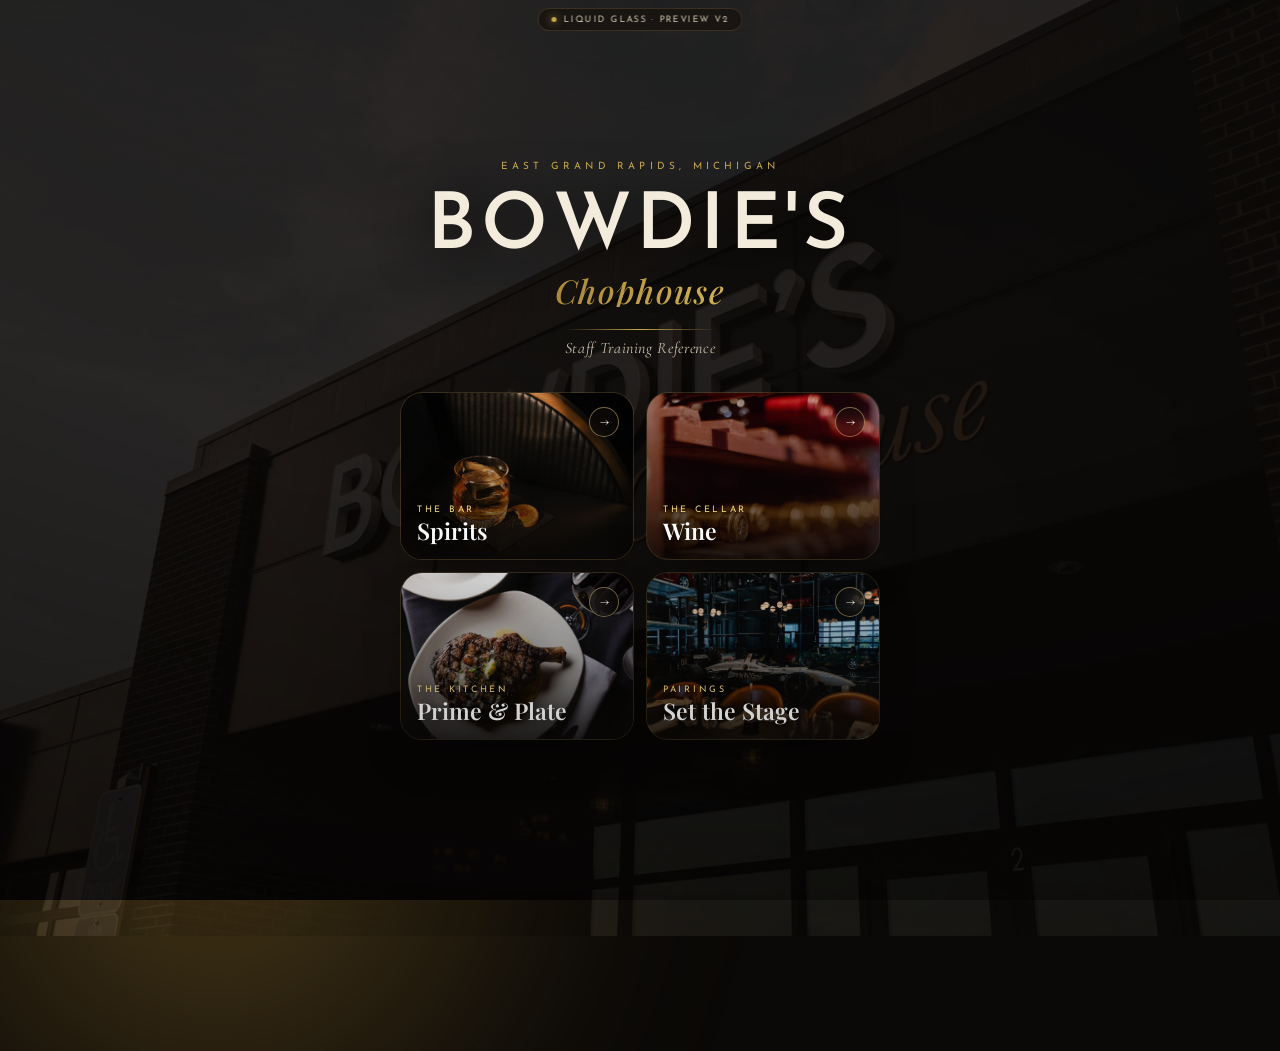
<file: Bowdies-Lux-Preview.html>
<!DOCTYPE html>
<html lang="en">
<head>
<meta charset="UTF-8">
<meta name="viewport" content="width=device-width, initial-scale=1, viewport-fit=cover">
<meta name="theme-color" content="#0B0907">
<title>Bowdie's · Liquid Glass Preview</title>
<link href="https://fonts.googleapis.com/css2?family=Playfair+Display:ital,wght@0,400;0,600;0,700;1,400;1,500;1,600&family=Cormorant+Garamond:ital,wght@0,300;0,400;0,500;0,600;1,300;1,400&family=Josefin+Sans:wght@200;300;400;500;600&display=swap" rel="stylesheet">
<style>
/* ════════════════════════════════════════════════════════════════════
   BOWDIE'S — LIQUID GLASS  v2  ·  warm candlelit glass + brand photography
   ════════════════════════════════════════════════════════════════════ */
:root{
  --bg-0:#0B0907; --bg-1:#100D0A; --bg-2:#15110C;
  --gold:#C9A84C; --gold-hi:#F0D785; --gold-lo:#8A6B2A; --gold-ember:#E8A24C;
  --ink:#F3ECDC; --ink-soft:#C9BFA9; --ink-mute:#8E836E; --ink-faint:#5A5246;
  --glass-fill:rgba(38,31,23,0.46); --glass-fill-2:rgba(50,41,30,0.60);
  --glass-stroke:rgba(233,201,106,0.16); --glass-stroke-hi:rgba(243,215,133,0.46);
  --glass-shadow:rgba(0,0,0,0.55);
  --cat-whiskey:#D98A4E; --cat-gin:#7FC6A6; --cat-steak:#D9774E; --cat-sea:#E0A9A0; --cat-side:#C9B36A;
  --spring:cubic-bezier(.34,1.56,.64,1); --ease:cubic-bezier(.22,1,.36,1); --ease-soft:cubic-bezier(.4,0,.2,1);
  --maxw:480px;
}
*{margin:0;padding:0;box-sizing:border-box;-webkit-tap-highlight-color:transparent;}
html{background:var(--bg-0);-webkit-text-size-adjust:100%;}
body{background:var(--bg-0);color:var(--ink);font-family:'Cormorant Garamond',serif;
  min-height:100vh;min-height:100dvh;overflow-x:hidden;position:relative;-webkit-font-smoothing:antialiased;}

/* ambient candlelight (also the graceful backdrop when photos aren't loaded) */
.ambient{position:fixed;inset:-20%;z-index:0;pointer-events:none;overflow:hidden;}
.ambient span{position:absolute;border-radius:50%;filter:blur(80px);opacity:.5;mix-blend-mode:screen;}
.ambient .b1{width:54vw;height:54vw;left:-8vw;top:-6vh;background:radial-gradient(circle,#7a521f,transparent 70%);animation:d1 26s var(--ease-soft) infinite;}
.ambient .b2{width:46vw;height:46vw;right:-10vw;top:20vh;background:radial-gradient(circle,#5e3a16,transparent 70%);animation:d2 32s var(--ease-soft) infinite;}
.ambient .b3{width:62vw;height:62vw;left:6vw;bottom:-18vh;background:radial-gradient(circle,#8a6a2a,transparent 72%);animation:d3 38s var(--ease-soft) infinite;}
@keyframes d1{0%,100%{transform:translate(0,0) scale(1)}50%{transform:translate(8vw,6vh) scale(1.15)}}
@keyframes d2{0%,100%{transform:translate(0,0) scale(1.05)}50%{transform:translate(-7vw,9vh) scale(.9)}}
@keyframes d3{0%,100%{transform:translate(0,0) scale(1)}50%{transform:translate(5vw,-7vh) scale(1.12)}}
body::after{content:'';position:fixed;inset:0;z-index:60;pointer-events:none;
  background:radial-gradient(130% 100% at 50% 0%,transparent 58%,rgba(0,0,0,.34) 100%);}

.molten{background:linear-gradient(100deg,var(--gold-lo),var(--gold) 28%,var(--gold-hi) 50%,var(--gold) 72%,var(--gold-lo));
  background-size:220% auto;-webkit-background-clip:text;background-clip:text;color:transparent;animation:sheen 7s linear infinite;}
@keyframes sheen{to{background-position:220% center}}

/* ════════ HOME ════════ */
#home{position:fixed;inset:0;z-index:40;display:flex;flex-direction:column;align-items:center;justify-content:center;
  padding:calc(env(safe-area-inset-top) + 40px) 26px calc(env(safe-area-inset-bottom) + 40px);
  transition:transform .7s var(--ease),opacity .5s var(--ease),filter .6s var(--ease);overflow-y:auto;}
#home.gone{transform:translateY(-8%) scale(.98);opacity:0;filter:blur(8px);pointer-events:none;}
/* cinematic hero photo (falls back to deep gradient if asset missing) */
.hero-bg{position:fixed;inset:0;z-index:-1;background:radial-gradient(120% 80% at 50% -10%,#241a10,#0B0907 70%);}
.hero-bg::after{content:'';position:absolute;inset:0;background-image:url('assets/hero-table.jpg');
  background-size:cover;background-position:center;opacity:.12;animation:heroIn 2.4s var(--ease) forwards;transform:scale(1.08);}
.hero-bg .scrim{position:absolute;inset:0;background:linear-gradient(180deg,rgba(11,9,7,.93) 0%,rgba(11,9,7,.86) 38%,rgba(11,9,7,.97) 80%,rgba(11,9,7,1) 100%);}
@keyframes heroIn{from{opacity:0;transform:scale(1.16)}to{opacity:.12;transform:scale(1.08)}}

.home-eyebrow{font-family:'Josefin Sans',sans-serif;font-size:10px;letter-spacing:.42em;text-transform:uppercase;
  color:var(--gold);opacity:0;text-align:center;margin-bottom:18px;animation:rise .9s var(--ease) .15s forwards;}
.home-logo{text-align:center;line-height:1;}
.home-wordmark{display:block;font-family:'Josefin Sans',sans-serif;font-weight:600;font-size:clamp(46px,15vw,78px);
  letter-spacing:.06em;text-transform:uppercase;color:var(--ink);filter:drop-shadow(0 6px 26px rgba(0,0,0,.75));}
.home-wordmark .ch{display:inline-block;opacity:0;transform:translateY(40px) rotateX(-40deg);transform-origin:bottom;animation:charIn .85s var(--spring) forwards;}
.home-script{display:block;font-family:'Playfair Display',serif;font-style:italic;font-weight:500;font-size:clamp(22px,6.5vw,33px);
  letter-spacing:.04em;margin-top:6px;opacity:0;animation:rise 1s var(--ease) .7s forwards;}
.home-rule{width:0;height:1px;margin:22px auto 8px;background:linear-gradient(90deg,transparent,var(--gold),transparent);animation:ruleGrow 1.1s var(--ease) .9s forwards;}
@keyframes ruleGrow{to{width:150px}}
.home-sub{font-family:'Cormorant Garamond',serif;font-style:italic;font-size:16px;color:var(--ink-soft);letter-spacing:.04em;text-align:center;opacity:0;animation:rise 1s var(--ease) 1s forwards;}

.home-grid{display:grid;grid-template-columns:1fr 1fr;gap:12px;width:100%;max-width:var(--maxw);margin-top:34px;}
.tile{position:relative;border-radius:22px;overflow:hidden;min-height:168px;cursor:pointer;
  display:flex;flex-direction:column;justify-content:flex-end;padding:16px;
  border:1px solid var(--glass-stroke);box-shadow:0 22px 50px -22px var(--glass-shadow);
  opacity:0;transform:translateY(34px) scale(.96);animation:tileIn .9s var(--spring) forwards;
  transition:transform .5s var(--spring),box-shadow .5s var(--ease),border-color .4s;}
.tile:nth-child(1){animation-delay:1.12s}.tile:nth-child(2){animation-delay:1.20s}
.tile:nth-child(3){animation-delay:1.28s}.tile:nth-child(4){animation-delay:1.36s}
.tile-photo{position:absolute;inset:0;background-position:center;background-size:cover;background-image:linear-gradient(155deg,#2c2114,#140f0a);}
.tile-photo::after{content:'';position:absolute;inset:0;background-position:center;background-size:cover;background-image:var(--img);transition:transform .8s var(--ease);}
.tile[data-go="wine"] .tile-photo::after{background-position:62% 12%;}
.tile:active{transform:scale(.96);border-color:var(--glass-stroke-hi);}
.tile:active .tile-photo::after{transform:scale(1.06);}
.tile-scrim{position:absolute;inset:0;background:linear-gradient(180deg,rgba(11,9,7,.05) 0%,rgba(11,9,7,.35) 55%,rgba(11,9,7,.88) 100%);}
.tile-kicker{position:relative;font-family:'Josefin Sans',sans-serif;font-size:9px;letter-spacing:.3em;text-transform:uppercase;color:var(--gold-hi);margin-bottom:5px;text-shadow:0 1px 8px rgba(0,0,0,.8);}
.tile-name{position:relative;font-family:'Playfair Display',serif;font-size:23px;font-weight:600;color:#fff;line-height:1.04;text-shadow:0 2px 14px rgba(0,0,0,.85);}
.tile-arrow{position:absolute;top:14px;right:14px;width:30px;height:30px;border-radius:50%;display:grid;place-items:center;
  color:var(--ink);font-size:14px;background:rgba(20,16,12,.42);border:1px solid var(--glass-stroke-hi);
  backdrop-filter:blur(8px);-webkit-backdrop-filter:blur(8px);transition:transform .4s var(--spring);}
.tile:active .tile-arrow{transform:translateX(3px);}
@keyframes charIn{to{opacity:1;transform:none}}@keyframes rise{to{opacity:1;transform:none}}@keyframes tileIn{to{opacity:1;transform:none}}

/* ════════ APP SHELL ════════ */
#app{position:relative;z-index:10;max-width:var(--maxw);margin:0 auto;
  padding:0 16px calc(env(safe-area-inset-bottom) + 40px);
  opacity:0;transform:translateY(16px);transition:opacity .6s var(--ease) .12s,transform .6s var(--ease) .12s;}
#app.live{opacity:1;transform:none;}

.topbar{position:sticky;top:0;z-index:30;display:flex;align-items:center;justify-content:space-between;
  margin:0 -16px;padding:calc(env(safe-area-inset-top) + 12px) 18px 11px;
  background:linear-gradient(180deg,rgba(11,9,7,.9),rgba(11,9,7,.45) 72%,transparent);
  backdrop-filter:blur(14px);-webkit-backdrop-filter:blur(14px);}
.tb-logo{display:flex;flex-direction:column;line-height:1;}
.tb-mark{font-family:'Josefin Sans',sans-serif;font-weight:600;font-size:16px;letter-spacing:.1em;text-transform:uppercase;color:var(--ink);}
.tb-sec{font-family:'Playfair Display',serif;font-style:italic;font-size:12px;color:var(--gold);margin-top:2px;letter-spacing:.03em;}
.tb-home{font-family:'Josefin Sans',sans-serif;font-size:11px;letter-spacing:.12em;text-transform:uppercase;color:var(--ink-soft);
  background:rgba(255,240,210,.05);border:1px solid var(--glass-stroke);padding:9px 14px;border-radius:30px;cursor:pointer;transition:.3s var(--ease);}
.tb-home:active{transform:scale(.94);color:var(--gold);}

.searchwrap{margin-top:14px;position:relative;}
.search{width:100%;border-radius:18px;padding:15px 18px 15px 44px;font-family:'Cormorant Garamond',serif;font-size:17px;color:var(--ink);
  background:linear-gradient(160deg,var(--glass-fill-2),var(--glass-fill));border:1px solid var(--glass-stroke);outline:none;
  backdrop-filter:blur(16px);-webkit-backdrop-filter:blur(16px);transition:.4s var(--ease);}
.search::placeholder{color:var(--ink-faint);font-style:italic;}
.search:focus{border-color:var(--glass-stroke-hi);box-shadow:0 0 0 4px rgba(233,201,106,.10),0 14px 40px -16px rgba(0,0,0,.7);}
.search-ic{position:absolute;left:16px;top:50%;transform:translateY(-50%);color:var(--gold);opacity:.7;font-size:15px;pointer-events:none;}

.filters{display:flex;gap:8px;overflow-x:auto;margin:12px -16px 0;padding:2px 16px 4px;scrollbar-width:none;-webkit-overflow-scrolling:touch;}
.filters::-webkit-scrollbar{display:none;}
.fbtn{flex:0 0 auto;font-family:'Josefin Sans',sans-serif;font-size:11px;letter-spacing:.08em;text-transform:uppercase;color:var(--ink-mute);
  padding:9px 15px;border-radius:24px;cursor:pointer;white-space:nowrap;background:rgba(255,240,210,.04);border:1px solid var(--glass-stroke);
  transition:transform .35s var(--spring),color .3s,background .3s,border-color .3s,letter-spacing .35s var(--ease),box-shadow .3s;}
.fbtn:active{transform:scale(.92);}
.fbtn.active{color:var(--gold-hi);font-weight:600;letter-spacing:.2em;border-color:var(--gold);background:rgba(201,168,76,.14);box-shadow:0 0 0 1px rgba(201,168,76,.28),0 6px 18px -8px rgba(233,162,76,.4);}

/* ════════ CARDS (shared) ════════ */
.grid{margin-top:16px;display:flex;flex-direction:column;gap:14px;}
.card{position:relative;border-radius:20px;cursor:pointer;overflow:hidden;
  background:linear-gradient(160deg,var(--glass-fill-2),var(--glass-fill));border:1px solid var(--glass-stroke);
  box-shadow:0 16px 40px -22px var(--glass-shadow),inset 0 1px 0 rgba(255,240,210,.07);
  backdrop-filter:blur(16px) saturate(140%);-webkit-backdrop-filter:blur(16px) saturate(140%);
  transition:transform .55s var(--spring),box-shadow .5s var(--ease),border-color .5s,opacity .5s;
  opacity:0;transform:translateY(26px);}
.card.revealed{opacity:1;transform:none;}
.card::before{content:'';position:absolute;inset:0;border-radius:inherit;pointer-events:none;z-index:3;
  background:linear-gradient(135deg,var(--glass-stroke-hi),transparent 42%);
  -webkit-mask:linear-gradient(#000,#000) content-box,linear-gradient(#000,#000);-webkit-mask-composite:xor;mask-composite:exclude;padding:1px;opacity:.6;}
.card.expanded{transform:scale(1.012);border-color:var(--glass-stroke-hi);
  box-shadow:0 32px 72px -28px rgba(0,0,0,.82),0 0 0 1px var(--glass-stroke-hi),inset 0 1px 0 rgba(255,240,210,.12);}
.card.dimmed{opacity:.4;transform:scale(.985);filter:saturate(.7);}

/* photo header (Prime & Plate, cocktails) */
.card-photo{position:relative;height:184px;overflow:hidden;background:linear-gradient(150deg,#2a1f13,#150f0a);}
.card-photo::after{content:'';position:absolute;inset:0;background-image:var(--img);background-size:cover;background-position:center;
  transition:transform 1s var(--ease);}
.card.expanded .card-photo::after{transform:scale(1.05);}
.card-photo .pscrim{position:absolute;inset:0;background:linear-gradient(180deg,rgba(11,9,7,.1) 40%,rgba(20,16,11,.65) 78%,rgba(30,25,19,.95) 100%);}
.card-photo .photo-cat{position:absolute;top:13px;left:15px;font-family:'Josefin Sans',sans-serif;font-size:9px;letter-spacing:.26em;
  text-transform:uppercase;color:var(--gold-hi);text-shadow:0 1px 8px rgba(0,0,0,.9);padding:5px 11px;border-radius:20px;
  background:rgba(20,16,12,.4);border:1px solid var(--glass-stroke-hi);backdrop-filter:blur(8px);-webkit-backdrop-filter:blur(8px);}
.card-photo .photo-name{position:absolute;left:16px;right:16px;bottom:13px;font-family:'Playfair Display',serif;font-size:25px;font-weight:600;
  color:#fff;line-height:1.05;text-shadow:0 2px 16px rgba(0,0,0,.9);}
.card-body{padding:16px 18px 17px;}
.card-body.tight{padding-top:13px;}

/* text-only card (spirits/bottles) */
.card .accent{position:absolute;left:0;top:16px;bottom:16px;width:3px;border-radius:3px;background:var(--acc,var(--gold));
  opacity:0;z-index:4;transition:opacity .5s var(--ease);box-shadow:0 0 14px var(--acc,var(--gold));}
.card.expanded .accent{opacity:.9;}
.c-cat{font-family:'Josefin Sans',sans-serif;font-size:9.5px;letter-spacing:.26em;text-transform:uppercase;color:var(--acc,var(--gold));margin-bottom:6px;font-weight:500;}
.c-name{font-family:'Playfair Display',serif;font-size:21px;font-weight:600;color:var(--ink);line-height:1.12;}
.c-sub{font-family:'Cormorant Garamond',serif;font-size:14px;font-style:italic;color:var(--ink-mute);margin-top:3px;}
.c-tags{display:flex;flex-wrap:wrap;gap:6px;margin-top:12px;}
.tag{font-family:'Josefin Sans',sans-serif;font-size:9.5px;letter-spacing:.1em;text-transform:uppercase;color:var(--ink-soft);
  padding:5px 10px;border-radius:20px;background:rgba(255,240,210,.05);border:1px solid var(--glass-stroke);}
.c-hint{font-family:'Josefin Sans',sans-serif;font-size:9.5px;letter-spacing:.18em;text-transform:uppercase;color:var(--gold);opacity:.75;
  margin-top:13px;display:flex;align-items:center;gap:7px;transition:opacity .3s,height .3s,margin .3s;}
.c-hint .chev{transition:transform .5s var(--spring);}
.card.expanded .c-hint{opacity:0;height:0;margin-top:0;overflow:hidden;}

.c-detail{max-height:0;opacity:0;overflow:hidden;transition:max-height .6s var(--ease),opacity .45s var(--ease),margin .5s var(--ease);}
.card.expanded .c-detail{max-height:3200px;opacity:1;margin-top:15px;}
.c-detail .reveal{opacity:0;transform:translateY(12px);transition:opacity .5s var(--ease),transform .5s var(--ease);}
.card.expanded .c-detail .reveal{opacity:1;transform:none;}
.card.expanded .c-detail .reveal:nth-child(1){transition-delay:.08s}.card.expanded .c-detail .reveal:nth-child(2){transition-delay:.14s}
.card.expanded .c-detail .reveal:nth-child(3){transition-delay:.20s}.card.expanded .c-detail .reveal:nth-child(4){transition-delay:.26s}
.card.expanded .c-detail .reveal:nth-child(5){transition-delay:.32s}.card.expanded .c-detail .reveal:nth-child(6){transition-delay:.38s}

.s-label{font-family:'Josefin Sans',sans-serif;font-size:9px;letter-spacing:.24em;text-transform:uppercase;color:var(--gold);opacity:.8;margin:15px 0 5px;}
.s-label:first-child{margin-top:0;}
.s-val{font-family:'Cormorant Garamond',serif;font-size:15px;color:var(--ink-soft);line-height:1.55;}
.s-val.notes{font-size:16.5px;color:var(--ink);line-height:1.6;}
.s-val.price{color:var(--gold-hi);font-size:16px;font-weight:600;}
.hr{height:1px;background:linear-gradient(90deg,var(--glass-stroke),transparent);margin:15px 0 0;}
.ing{list-style:none;margin-top:2px;}
.ing li{display:flex;gap:10px;font-family:'Cormorant Garamond',serif;font-size:15.5px;color:var(--ink-soft);padding:3px 0;}
.ing .amt{color:var(--gold);min-width:54px;font-variant-numeric:tabular-nums;}
.steps{list-style:none;counter-reset:s;margin-top:2px;}
.steps li{counter-increment:s;position:relative;padding:5px 0 5px 30px;font-family:'Cormorant Garamond',serif;font-size:15.5px;color:var(--ink-soft);line-height:1.5;}
.steps li::before{content:counter(s);position:absolute;left:0;top:4px;width:21px;height:21px;border-radius:50%;display:grid;place-items:center;
  font-family:'Josefin Sans',sans-serif;font-size:10px;color:var(--gold);background:rgba(233,201,106,.08);border:1px solid var(--glass-stroke);}
.garnish{font-family:'Cormorant Garamond',serif;font-style:italic;font-size:14.5px;color:var(--ink-mute);margin-top:12px;}
.garnish b{color:var(--ink-soft);font-style:normal;font-weight:600;}
.empty{text-align:center;color:var(--ink-faint);font-style:italic;font-size:16px;padding:54px 20px;font-family:'Cormorant Garamond',serif;}

/* section intro line */
.sec-intro{margin:18px 4px 2px;}
.sec-intro .k{font-family:'Josefin Sans',sans-serif;font-size:9px;letter-spacing:.3em;text-transform:uppercase;color:var(--gold);opacity:.85;}
.sec-intro .t{font-family:'Playfair Display',serif;font-style:italic;font-size:19px;color:var(--ink-soft);margin-top:4px;}

.soon{margin-top:30px;text-align:center;padding:46px 26px;border-radius:22px;
  background:linear-gradient(160deg,var(--glass-fill-2),var(--glass-fill));border:1px solid var(--glass-stroke);
  backdrop-filter:blur(16px);-webkit-backdrop-filter:blur(16px);}
.soon .k{font-family:'Josefin Sans',sans-serif;font-size:10px;letter-spacing:.3em;text-transform:uppercase;color:var(--gold);}
.soon .t{font-family:'Playfair Display',serif;font-style:italic;font-size:24px;color:var(--ink);margin-top:10px;}
.soon .d{font-family:'Cormorant Garamond',serif;font-size:16px;color:var(--ink-mute);margin-top:10px;line-height:1.55;}

/* ════════ BOTTOM TAB BAR ════════ */
.tabbar{position:fixed;left:50%;transform:translateX(-50%);bottom:calc(env(safe-area-inset-bottom) + 14px);z-index:35;
  display:flex;gap:2px;padding:6px;border-radius:30px;width:min(440px,calc(100% - 28px));
  background:linear-gradient(160deg,rgba(30,24,17,.82),rgba(18,14,10,.78));border:1px solid var(--glass-stroke);
  box-shadow:0 18px 44px -16px rgba(0,0,0,.8),inset 0 1px 0 rgba(255,240,210,.08);
  backdrop-filter:blur(22px) saturate(150%);-webkit-backdrop-filter:blur(22px) saturate(150%);
  opacity:0;transform:translate(-50%,20px);transition:opacity .5s var(--ease) .3s,transform .5s var(--spring) .3s;pointer-events:none;}
.tabbar.live{opacity:1;transform:translate(-50%,0);pointer-events:auto;}
.tbtn{flex:1;position:relative;z-index:2;display:flex;flex-direction:column;align-items:center;gap:4px;padding:8px 2px 6px;
  cursor:pointer;border-radius:24px;color:var(--ink-mute);transition:color .35s var(--ease);}
.tbtn svg{width:21px;height:21px;stroke:currentColor;fill:none;stroke-width:1.4;transition:transform .4s var(--spring);}
.tbtn span{font-family:'Josefin Sans',sans-serif;font-size:8.5px;letter-spacing:.1em;text-transform:uppercase;}
.tbtn.active{color:var(--gold-hi);}
.tbtn.active svg{transform:translateY(-1px) scale(1.08);}
.tabpill{position:absolute;z-index:1;top:6px;height:calc(100% - 12px);border-radius:24px;
  background:linear-gradient(160deg,rgba(233,201,106,.16),rgba(233,162,76,.08));border:1px solid var(--glass-stroke-hi);
  box-shadow:inset 0 1px 0 rgba(255,240,210,.15);transition:left .5s var(--spring),width .5s var(--spring);}

.ribbon{position:fixed;z-index:70;left:50%;transform:translateX(-50%);top:calc(env(safe-area-inset-top) + 8px);
  font-family:'Josefin Sans',sans-serif;font-size:9px;letter-spacing:.16em;text-transform:uppercase;color:var(--ink-soft);
  padding:6px 13px;border-radius:30px;display:flex;align-items:center;gap:7px;background:rgba(20,16,12,.66);
  border:1px solid var(--glass-stroke);backdrop-filter:blur(14px);-webkit-backdrop-filter:blur(14px);opacity:0;transition:opacity .5s 1.8s;}
.ribbon.show{opacity:1;}
.ribbon .dot{width:5px;height:5px;border-radius:50%;background:var(--gold);box-shadow:0 0 8px var(--gold);}

@media (prefers-reduced-motion:reduce){
  *{animation-duration:.001s!important;transition-duration:.12s!important;}
  .ambient span,.hero-bg::after{animation:none;}.card{opacity:1;transform:none;}
}
</style>
</head>
<body>

<div class="ambient" aria-hidden="true"><span class="b1"></span><span class="b2"></span><span class="b3"></span></div>
<div class="ribbon" id="ribbon"><span class="dot"></span> Liquid Glass · Preview v2</div>

<!-- ════ HOME ════ -->
<section id="home">
  <div class="hero-bg"><div class="scrim"></div></div>
  <div class="home-eyebrow">East Grand Rapids, Michigan</div>
  <div class="home-logo">
    <span class="home-wordmark" id="wm">Bowdie's</span>
    <span class="home-script molten">Chophouse</span>
  </div>
  <div class="home-rule"></div>
  <p class="home-sub">Staff Training Reference</p>

  <div class="home-grid">
    <div class="tile" data-go="cocktails">
      <div class="tile-photo" style="--img:url('assets/tile-spirits.jpg')"></div><div class="tile-scrim"></div>
      <span class="tile-arrow">→</span><span class="tile-kicker">The Bar</span><span class="tile-name">Spirits</span>
    </div>
    <div class="tile" data-go="wine">
      <div class="tile-photo" style="--img:url('assets/tile-wine.jpg')"></div><div class="tile-scrim"></div>
      <span class="tile-arrow">→</span><span class="tile-kicker">The Cellar</span><span class="tile-name">Wine</span>
    </div>
    <div class="tile" data-go="food">
      <div class="tile-photo" style="--img:url('assets/tile-prime.jpg')"></div><div class="tile-scrim"></div>
      <span class="tile-arrow">→</span><span class="tile-kicker">The Kitchen</span><span class="tile-name">Prime &amp; Plate</span>
    </div>
    <div class="tile" data-go="stage">
      <div class="tile-photo" style="--img:url('assets/tile-stage.jpg')"></div><div class="tile-scrim"></div>
      <span class="tile-arrow">→</span><span class="tile-kicker">Pairings</span><span class="tile-name">Set the Stage</span>
    </div>
  </div>
</section>

<!-- ════ APP ════ -->
<main id="app">
  <div class="topbar">
    <div class="tb-logo"><span class="tb-mark">Bowdie's</span><span class="tb-sec" id="tbsec">Spirits</span></div>
    <button class="tb-home" id="goHome">Home</button>
  </div>

  <div class="searchwrap"><span class="search-ic">⌕</span><input class="search" id="search" type="text" placeholder="Search cocktails, spirits, or ingredients…"></div>

  <!-- SPIRITS filters -->
  <div class="filters" id="filtersSpirits">
    <button class="fbtn active" data-f="all">All</button>
    <button class="fbtn" data-f="cocktail">Cocktails</button>
    <button class="fbtn" data-f="whiskey">Whiskey</button>
    <button class="fbtn" data-f="bourbon">Bourbon</button>
    <button class="fbtn" data-f="singlemalt">Single Malt</button>
  </div>
  <!-- FOOD filters -->
  <div class="filters" id="filtersFood" style="display:none">
    <button class="fbtn active" data-f="all">All</button>
    <button class="fbtn" data-f="start">To Start</button>
    <button class="fbtn" data-f="steak">Prime</button>
    <button class="fbtn" data-f="main">Mains</button>
    <button class="fbtn" data-f="side">Sharing</button>
  </div>

  <!-- ════ SPIRITS GRID ════ -->
  <div class="grid" id="gridSpirits">

    <article class="card" data-cat="cocktail" data-acc="var(--cat-whiskey)" data-name="Bowdie's Old Fashioned" data-text="house buffalo trace cherry orange bitters spirit forward citrus stirred">
      <span class="accent"></span>
      <div class="card-body">
        <div class="c-cat">Cocktail · Whiskey</div>
        <div class="c-name">Bowdie's Old Fashioned</div>
        <div class="c-sub">Small Rocks Glass · Muddle + Stir</div>
        <div class="c-tags"><span class="tag">Spirit Forward</span><span class="tag">Citrus</span><span class="tag">Stirred</span></div>
        <div class="c-hint"><span class="chev">▾</span> Build</div>
        <div class="c-detail">
          <div class="reveal"><div class="s-label">Sell It</div><div class="s-val notes">The house take on a classic — Buffalo Trace muddled with rum-soaked cherries, orange, and bitters over a large cube. Familiar enough to be safe, distinct enough to be memorable.</div></div>
          <div class="reveal"><div class="s-label">Staff Note</div><div class="s-val">Buffalo Trace brings vanilla and caramel; the rum-infused cherries set it apart. The brûléed orange adds faint smoke on the nose. Lead with this for spirit-forward but approachable.</div></div>
          <div class="reveal"><div class="hr"></div><div class="s-label">Ingredients</div>
            <ul class="ing"><li><span class="amt">2 oz</span> Buffalo Trace</li><li><span class="amt">1 tsp</span> Sugar</li><li><span class="amt">3</span> Rum-infused Cherries</li><li><span class="amt">1</span> Orange Slice</li><li><span class="amt">3 dash</span> Angostura Bitters</li></ul></div>
          <div class="reveal"><div class="s-label">Method</div>
            <ol class="steps"><li>Muddle orange, sugar, cherries, and bitters in the glass</li><li>Add 2 oz Buffalo Trace</li><li>Add a large cube and stir</li></ol>
            <div class="garnish">Garnish: <b>Brûléed Orange</b></div></div>
          <div class="reveal"><div class="s-label">Pairs With</div><div class="s-val">Kansas City · Bone Marrow · Prime Tartare</div></div>
        </div>
      </div>
    </article>

    <article class="card" data-cat="cocktail" data-acc="var(--cat-whiskey)" data-name="The Manhattan" data-text="rye sweet vermouth bitters spirit forward stirred classic">
      <span class="accent"></span>
      <div class="card-body">
        <div class="c-cat">Cocktail · Whiskey</div>
        <div class="c-name">The Manhattan</div>
        <div class="c-sub">Large Rocks Glass · Stir</div>
        <div class="c-tags"><span class="tag">Spirit Forward</span><span class="tag">Stirred</span></div>
        <div class="c-hint"><span class="chev">▾</span> Build</div>
        <div class="c-detail">
          <div class="reveal"><div class="s-label">Sell It</div><div class="s-val notes">The benchmark whiskey cocktail — rye, sweet vermouth, and bitters, stirred silky and served with a brandied cherry. Timeless and confident.</div></div>
          <div class="reveal"><div class="hr"></div><div class="s-label">Ingredients</div>
            <ul class="ing"><li><span class="amt">2 oz</span> Rye Whiskey</li><li><span class="amt">1 oz</span> Sweet Vermouth</li><li><span class="amt">2 dash</span> Angostura Bitters</li></ul></div>
          <div class="reveal"><div class="s-label">Method</div>
            <ol class="steps"><li>Add all to a mixing glass with ice</li><li>Stir until well chilled</li><li>Strain over a large cube</li></ol>
            <div class="garnish">Garnish: <b>Brandied Cherry</b></div></div>
          <div class="reveal"><div class="s-label">Pairs With</div><div class="s-val">Filet Mignon · Kansas City · Bone Marrow</div></div>
        </div>
      </div>
    </article>

    <article class="card" data-cat="whiskey bourbon" data-acc="var(--cat-whiskey)" data-name="1792 Small Batch" data-text="bourbon smooth sweet barton kentucky caramel spice">
      <span class="accent"></span>
      <div class="card-body">
        <div class="c-cat">Bourbon</div>
        <div class="c-name">1792 Small Batch</div>
        <div class="c-sub">Bourbon · Barton 1792 Distillery, Kentucky</div>
        <div class="c-tags"><span class="tag">Smooth</span><span class="tag">Sweet</span><span class="tag">Caramel-Spice</span></div>
        <div class="c-hint"><span class="chev">▾</span> Tasting Notes</div>
        <div class="c-detail">
          <div class="reveal"><div class="s-label">Origin</div><div class="s-val">Barton 1792 Distillery, Kentucky</div></div>
          <div class="reveal"><div class="s-label">Price</div><div class="s-val price">$13</div></div>
          <div class="reveal"><div class="s-label">Tasting Notes</div><div class="s-val notes">A high-rye small batch — caramel and baking spice up front, a touch of pepper, and a smooth, confident finish. A reliable, easy recommendation.</div></div>
          <div class="reveal"><div class="hr"></div><div class="s-label">Pairs With</div><div class="s-val">Kansas City · Bone Marrow · Mushrooms</div></div>
        </div>
      </div>
    </article>

    <article class="card" data-cat="whiskey bourbon" data-acc="var(--cat-whiskey)" data-name="Ironfish Bourbon in Mezcal Casks" data-text="bourbon unique smoky mezcal finish michigan local agave">
      <span class="accent"></span>
      <div class="card-body">
        <div class="c-cat">Bourbon · Michigan</div>
        <div class="c-name">Ironfish Bourbon in Mezcal Casks</div>
        <div class="c-sub">Bourbon · Ironfish Distillery, Michigan</div>
        <div class="c-tags"><span class="tag">Unique</span><span class="tag">Smoky</span><span class="tag">Mezcal Finish</span></div>
        <div class="c-hint"><span class="chev">▾</span> Tasting Notes</div>
        <div class="c-detail">
          <div class="reveal"><div class="s-label">Origin</div><div class="s-val">Ironfish Distillery, Michigan</div></div>
          <div class="reveal"><div class="s-label">Price</div><div class="s-val price">$16</div></div>
          <div class="reveal"><div class="s-label">Tasting Notes</div><div class="s-val notes">A local Michigan bourbon finished in mezcal casks — subtle smoke and agave layered over classic bourbon sweetness. Worth recommending to curious guests.</div></div>
          <div class="reveal"><div class="hr"></div><div class="s-label">Pairs With</div><div class="s-val">Kansas City · Bone Marrow · Mushrooms</div></div>
        </div>
      </div>
    </article>

    <article class="card" data-cat="whiskey singlemalt" data-acc="var(--cat-gin)" data-name="Jack Daniel's 12 Year" data-text="single malt smooth rich 12 year tennessee aged">
      <span class="accent"></span>
      <div class="card-body">
        <div class="c-cat">Single Malt</div>
        <div class="c-name">Jack Daniel's 12 Year</div>
        <div class="c-sub">Single Malt · Lynchburg, Tennessee</div>
        <div class="c-tags"><span class="tag">Smooth</span><span class="tag">Rich</span><span class="tag">12 Yr</span></div>
        <div class="c-hint"><span class="chev">▾</span> Tasting Notes</div>
        <div class="c-detail">
          <div class="reveal"><div class="s-label">Price</div><div class="s-val price">$24</div></div>
          <div class="reveal"><div class="s-label">Tasting Notes</div><div class="s-val notes">A rare aged expression — twelve years of charcoal mellowing and barrel aging give a noticeably richer, more complex character than the standard Black Label.</div></div>
          <div class="reveal"><div class="hr"></div><div class="s-label">Pairs With</div><div class="s-val">Faroe Island Salmon · Mushrooms · Filet Mignon</div></div>
        </div>
      </div>
    </article>
    <div class="empty" id="emptySpirits" style="display:none">No matches — try another term.</div>
  </div>

  <!-- ════ PRIME & PLATE GRID (photo cards) ════ -->
  <div class="grid" id="gridFood" style="display:none">

    <article class="card" data-cat="steak" data-name="Tomahawk" data-text="steak ribeye 36oz long bone showpiece flame grilled prime">
      <div class="card-photo" style="--img:url('assets/dish-tomahawk.jpg')"><div class="pscrim"></div><span class="photo-cat">Prime · 36 oz</span><span class="photo-name">Tomahawk</span></div>
      <div class="card-body tight">
        <div class="c-tags"><span class="tag">Long-Bone Ribeye</span><span class="tag">Flame-Grilled</span><span class="tag">For Sharing</span></div>
        <div class="c-hint"><span class="chev">▾</span> The Cut</div>
        <div class="c-detail">
          <div class="reveal"><div class="s-label">The Cut</div><div class="s-val notes">A 36 oz long-bone ribeye — the showpiece of the room. Flame-grilled, rested, and oven-finished for a deep char over a rich, marbled cap. Built to be carved and shared.</div></div>
          <div class="reveal"><div class="s-label">Sell It</div><div class="s-val">The table's centerpiece. When a party wants a moment, this is it — bring it whole, carve it tableside. Pairs to a big Napa Cab or a bold bourbon.</div></div>
          <div class="reveal"><div class="hr"></div><div class="s-label">Pairs With</div><div class="s-val">Caymus Cabernet · Truffle Fries · Bowdie's Old Fashioned</div></div>
        </div>
      </div>
    </article>

    <article class="card" data-cat="steak" data-name="Cowboy Ribeye" data-text="steak ribeye 26oz bone in blue cheese butter flame grilled prime">
      <div class="card-photo" style="--img:url('assets/dish-cowboy-ribeye.jpg')"><div class="pscrim"></div><span class="photo-cat">Prime · 26 oz</span><span class="photo-name">Cowboy Ribeye</span></div>
      <div class="card-body tight">
        <div class="c-tags"><span class="tag">Bone-In Ribeye</span><span class="tag">Blue-Cheese Butter</span><span class="tag">Flame-Grilled</span></div>
        <div class="c-hint"><span class="chev">▾</span> The Cut</div>
        <div class="c-detail">
          <div class="reveal"><div class="s-label">The Cut</div><div class="s-val notes">A 26 oz bone-in ribeye, flame-grilled and finished with a melting cap of blue-cheese butter. Marbled, bold, and unapologetically rich.</div></div>
          <div class="reveal"><div class="s-label">Sell It</div><div class="s-val">For the guest who wants flavor over leanness. The blue-cheese butter is the signature — mention it. A Cab or a Manhattan stands up to the fat.</div></div>
          <div class="reveal"><div class="hr"></div><div class="s-label">Pairs With</div><div class="s-val">Silver Oak Cabernet · Au Gratin Potatoes · The Manhattan</div></div>
        </div>
      </div>
    </article>

    <article class="card" data-cat="start" data-name="Bone Marrow" data-text="starter bone marrow grilled bread umami fat chives">
      <div class="card-photo" style="--img:url('assets/dish-bone-marrow.jpg')"><div class="pscrim"></div><span class="photo-cat">To Start</span><span class="photo-name">Bone Marrow</span></div>
      <div class="card-body tight">
        <div class="c-tags"><span class="tag">Roasted Marrow</span><span class="tag">Grilled Bread</span><span class="tag">Umami</span></div>
        <div class="c-hint"><span class="chev">▾</span> The Plate</div>
        <div class="c-detail">
          <div class="reveal"><div class="s-label">The Plate</div><div class="s-val notes">Split beef bones roasted until the marrow turns silky and rich, finished with sea salt and chives, served with grilled bread to spread it on.</div></div>
          <div class="reveal"><div class="s-label">Sell It</div><div class="s-val">A bold, savory opener for the adventurous table. The umami fat begs for a spirit-forward whiskey cocktail or a big red.</div></div>
          <div class="reveal"><div class="hr"></div><div class="s-label">Pairs With</div><div class="s-val">Vieux Carré · Caymus Cabernet · Bowdie's Old Fashioned</div></div>
        </div>
      </div>
    </article>

    <article class="card" data-cat="start" data-name="Prime Tartare" data-text="starter prime tartare raw beef grilled bread microgreens">
      <div class="card-photo" style="--img:url('assets/dish-tartare.jpg')"><div class="pscrim"></div><span class="photo-cat">To Start</span><span class="photo-name">Prime Tartare</span></div>
      <div class="card-body tight">
        <div class="c-tags"><span class="tag">Hand-Cut Prime</span><span class="tag">Grilled Bread</span><span class="tag">Delicate</span></div>
        <div class="c-hint"><span class="chev">▾</span> The Plate</div>
        <div class="c-detail">
          <div class="reveal"><div class="s-label">The Plate</div><div class="s-val notes">Hand-cut prime beef, seasoned and bound, crowned with microgreens and served with grilled bread and flaked salt. Clean, delicate, and precise.</div></div>
          <div class="reveal"><div class="s-label">Sell It</div><div class="s-val">The refined opener. For guests who know what they like — keep the pairing bright and high-toned so it doesn't bury the beef.</div></div>
          <div class="reveal"><div class="hr"></div><div class="s-label">Pairs With</div><div class="s-val">Laurent Perrier Brut · Sancerre · Bowdie's Old Fashioned</div></div>
        </div>
      </div>
    </article>

    <article class="card" data-cat="start" data-name="Shrimp Cocktail" data-text="starter shrimp prawns cocktail sauce seafood chilled">
      <div class="card-photo" style="--img:url('assets/dish-shrimp.jpg')"><div class="pscrim"></div><span class="photo-cat">To Start</span><span class="photo-name">Shrimp Cocktail</span></div>
      <div class="card-body tight">
        <div class="c-tags"><span class="tag">Chilled Prawns</span><span class="tag">Two Sauces</span><span class="tag">Light</span></div>
        <div class="c-hint"><span class="chev">&#9662;</span> The Plate</div>
        <div class="c-detail">
          <div class="reveal"><div class="s-label">The Plate</div><div class="s-val notes">Chilled jumbo prawns over a duo of bright sauces &mdash; a classic cocktail and a fresh herb pur&eacute;e. Clean, cold, and a crowd-pleasing start.</div></div>
          <div class="reveal"><div class="s-label">Sell It</div><div class="s-val">The safe, light opener for any table. Crisp whites and sparkling sing here; avoid anything heavy or oaky.</div></div>
          <div class="reveal"><div class="hr"></div><div class="s-label">Pairs With</div><div class="s-val">Stoneleigh Sauvignon Blanc &middot; Prosecco &middot; Cucumber Gimlet</div></div>
        </div>
      </div>
    </article>

    <article class="card" data-cat="side" data-name="Lobster Mac" data-text="side main lobster tail mac cheese pasta rich shareable">
      <div class="card-photo" style="--img:url('assets/dish-lobster-mac.jpg')"><div class="pscrim"></div><span class="photo-cat">For Sharing</span><span class="photo-name">Lobster Mac</span></div>
      <div class="card-body tight">
        <div class="c-tags"><span class="tag">Butter-Poached Tail</span><span class="tag">Three-Cheese</span><span class="tag">Rich</span></div>
        <div class="c-hint"><span class="chev">&#9662;</span> The Plate</div>
        <div class="c-detail">
          <div class="reveal"><div class="s-label">The Plate</div><div class="s-val notes">A creamy three-cheese mac crowned with a butter-poached lobster tail and chives. Indulgent, shareable, and a guest favorite alongside any steak.</div></div>
          <div class="reveal"><div class="s-label">Sell It</div><div class="s-val">The upsell that always lands. Suggest it for the table to share with a Cab or a buttery Chardonnay.</div></div>
          <div class="reveal"><div class="hr"></div><div class="s-label">Pairs With</div><div class="s-val">Far Niente Chardonnay &middot; Filet Mignon &middot; Caymus Cabernet</div></div>
        </div>
      </div>
    </article>
    <div class="empty" id="emptyFood" style="display:none">No matches &mdash; try another term.</div>
  </div>

  <!-- placeholder for wine + stage -->
  <div class="soon" id="soon" style="display:none">
    <div class="k">In the full build</div>
    <div class="t" id="soonName">Wine</div>
    <div class="d">This view inherits the same liquid-glass system &mdash; photography, cards, motion, and search &mdash; once you sign off on the direction. Spirits and Prime &amp; Plate are the live flagships.</div>
  </div>
</main>

<script>
(function(){
  var reduce=matchMedia('(prefers-reduced-motion: reduce)').matches;
  var home=document.getElementById('home'),app=document.getElementById('app'),tabbar=document.getElementById('tabbar');

  var wm=document.getElementById('wm'),t=wm.textContent;wm.textContent='';
  t.split('').forEach(function(c,i){var s=document.createElement('span');s.className='ch';s.textContent=c;s.style.animationDelay=(0.35+i*0.06)+'s';wm.appendChild(s);});
  setTimeout(function(){document.getElementById('ribbon').classList.add('show');},100);

  var tabs=Array.from(document.querySelectorAll('.tbtn'));
  var pill=document.getElementById('tabpill');
  var views={
    cocktails:{label:'Spirits'},food:{label:'Prime & Plate'},wine:{label:'Wine'},stage:{label:'Set the Stage'}
  };
  var current='cocktails';

  function enter(tab){
    home.classList.add('gone');setTimeout(function(){home.style.display='none';},700);
    app.classList.add('live');if(tabbar)tabbar.classList.add('live');
    setTab(tab||'cocktails');
  }
  document.querySelectorAll('.tile').forEach(function(t){t.addEventListener('click',function(){enter(t.dataset.go);});});
  document.getElementById('goHome').addEventListener('click',function(){
    home.style.display='flex';requestAnimationFrame(function(){home.classList.remove('gone');});
    app.classList.remove('live');if(tabbar)tabbar.classList.remove('live');
    window.scrollTo({top:0,behavior:reduce?'auto':'smooth'});
  });

  function movePill(el){pill.style.left=el.offsetLeft+'px';pill.style.width=el.offsetWidth+'px';}
  function setTab(name){
    current=name;
    tabs.forEach(function(b){b.classList.toggle('active',b.dataset.tab===name);});
    var el=tabs.find(function(b){return b.dataset.tab===name;});if(el)movePill(el);
    document.getElementById('tbsec').textContent=views[name].label;
    var live=(name==='cocktails'||name==='food');
    document.getElementById('gridSpirits').style.display=name==='cocktails'?'flex':'none';
    document.getElementById('filtersSpirits').style.display=name==='cocktails'?'flex':'none';
    document.getElementById('gridFood').style.display=name==='food'?'flex':'none';
    document.getElementById('filtersFood').style.display=name==='food'?'flex':'none';
    document.getElementById('soon').style.display=live?'none':'block';
    if(!live)document.getElementById('soonName').textContent=views[name].label;
    document.getElementById('search').value='';
    resetFilters();applyFilter();
    window.scrollTo({top:0,behavior:'auto'});
    if(live)revealCards();
  }
  tabs.forEach(function(b){b.addEventListener('click',function(){setTab(b.dataset.tab);});});
  window.addEventListener('resize',function(){var a=document.querySelector('.tbtn.active');if(a)movePill(a);});

  var activeF='all';
  function resetFilters(){activeF='all';document.querySelectorAll('.fbtn').forEach(function(x){x.classList.toggle('active',x.dataset.f==='all');});}
  document.querySelectorAll('.fbtn').forEach(function(b){
    b.addEventListener('click',function(){
      var bar=b.closest('.filters');bar.querySelectorAll('.fbtn').forEach(function(x){x.classList.remove('active');});
      b.classList.add('active');activeF=b.dataset.f;applyFilter();
    });
  });

  document.getElementById('search').addEventListener('input',applyFilter);

  function currentGrid(){return current==='food'?document.getElementById('gridFood'):document.getElementById('gridSpirits');}
  function applyFilter(){
    if(current!=='cocktails'&&current!=='food')return;
    var grid=currentGrid();var q=document.getElementById('search').value.toLowerCase().trim();
    var cards=Array.from(grid.querySelectorAll('.card'));var vis=0;
    cards.forEach(function(c){
      var cat=c.dataset.cat||'',name=(c.dataset.name||'').toLowerCase(),text=(c.dataset.text||'')+' '+name;
      var okF=activeF==='all'||cat.split(' ').indexOf(activeF)!==-1;
      var okQ=!q||text.indexOf(q)!==-1;var show=okF&&okQ;
      c.style.display=show?'block':'none';if(show)vis++;
    });
    var emptyId=current==='food'?'emptyFood':'emptySpirits';
    document.getElementById(emptyId).style.display=vis?'none':'block';
    revealCards();
  }

  document.querySelectorAll('.grid').forEach(function(grid){
    grid.addEventListener('click',function(e){
      var card=e.target.closest('.card');if(!card)return;
      var open=card.classList.contains('expanded');
      grid.querySelectorAll('.card').forEach(function(c){c.classList.remove('expanded','dimmed');});
      if(!open){
        card.classList.add('expanded');
        grid.querySelectorAll('.card').forEach(function(c){if(c!==card&&c.style.display!=='none')c.classList.add('dimmed');});
        if(!reduce)setTimeout(function(){card.scrollIntoView({block:'nearest',behavior:'smooth'});},120);
      }
    });
  });

  var io=('IntersectionObserver' in window)?new IntersectionObserver(function(es){
    es.forEach(function(en){if(en.isIntersecting){en.target.classList.add('revealed');io.unobserve(en.target);}});
  },{threshold:0.06,rootMargin:'0px 0px -6% 0px'}):null;
  function revealCards(){
    var grid=currentGrid();
    grid.querySelectorAll('.card,.sec-intro').forEach(function(c,i){
      if(c.style.display==='none'){return;}
      if(reduce||!io){c.classList.add('revealed');return;}
      if(!c.classList.contains('revealed')){c.style.transitionDelay=(Math.min(i,8)*0.045)+'s';io.observe(c);}
    });
  }

  requestAnimationFrame(function(){requestAnimationFrame(function(){var a=document.querySelector('.tbtn.active');if(a)movePill(a);});});
})();
</script>
</body>
</html>
</file>
